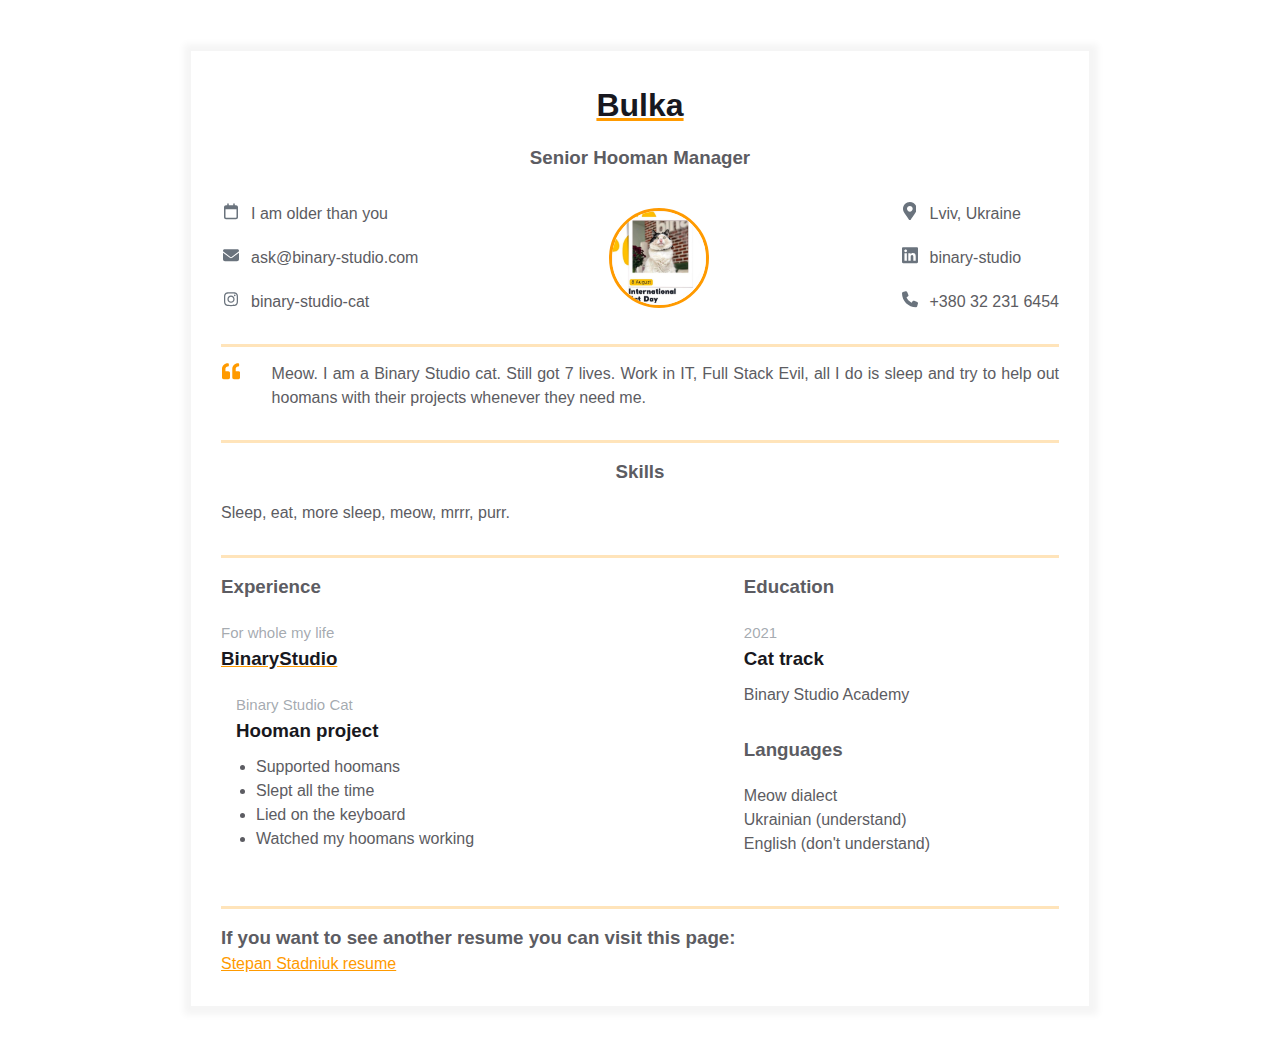
<file: index.html>
<!DOCTYPE html>
<html>

<head>
  <meta charset="UTF-8" />
  <meta name="viewport" content="width=device-width, initial-scale=1" />
  <link rel="stylesheet" href="styles.css" />
  <title>Résumé</title>
</head>

<body>
  <main>
    <div class="resume">
      <div class="container">
        <div class="resume__block">
          <h1 class="contact-info__header">Bulka</h1>
          <h3 class="contact-info__sub-header">Senior Hooman Manager</h3>

          <div class="contact_info_container fh">
            <div class="contact-info__block">
              <a href="" rel="author" class="contact-info__item">
                <div class="contact-info__item-icon-wrapper">
                  <svg class="contact-info__item-icon" xmlns="http://www.w3.org/2000/svg" height="16" width="14" viewBox="0 0 448 512"><path d="M152 24c0-13.3-10.7-24-24-24s-24 10.7-24 24V64H64C28.7 64 0 92.7 0 128v16 48V448c0 35.3 28.7 64 64 64H384c35.3 0 64-28.7 64-64V192 144 128c0-35.3-28.7-64-64-64H344V24c0-13.3-10.7-24-24-24s-24 10.7-24 24V64H152V24zM48 192H400V448c0 8.8-7.2 16-16 16H64c-8.8 0-16-7.2-16-16V192z"/></svg>
                </div>
                <span>I am older than you</span>
              </a>
              <a href="https://ua.linkedin.com/company/binary-studio_241166" rel="author" class="contact-info__item">
                <div class="contact-info__item-icon-wrapper">
                  <svg class="contact-info__item-icon" xmlns="http://www.w3.org/2000/svg" height="16" width="16" viewBox="0 0 512 512"><!--!Font Awesome Free 6.5.1 by @fontawesome - https://fontawesome.com License - https://fontawesome.com/license/free Copyright 2023 Fonticons, Inc.--><path d="M48 64C21.5 64 0 85.5 0 112c0 15.1 7.1 29.3 19.2 38.4L236.8 313.6c11.4 8.5 27 8.5 38.4 0L492.8 150.4c12.1-9.1 19.2-23.3 19.2-38.4c0-26.5-21.5-48-48-48H48zM0 176V384c0 35.3 28.7 64 64 64H448c35.3 0 64-28.7 64-64V176L294.4 339.2c-22.8 17.1-54 17.1-76.8 0L0 176z"/></svg>
                </div>
                <span>ask@binary-studio.com</span>
              </a>
              <a href="https://ua.linkedin.com/company/binary-studio_241166" rel="author" class="contact-info__item">
                <div class="contact-info__item-icon-wrapper">
                  <svg class="contact-info__item-icon" xmlns="http://www.w3.org/2000/svg" height="16" width="14" viewBox="0 0 448 512"><!--!Font Awesome Free 6.5.1 by @fontawesome - https://fontawesome.com License - https://fontawesome.com/license/free Copyright 2023 Fonticons, Inc.--><path d="M224.1 141c-63.6 0-114.9 51.3-114.9 114.9s51.3 114.9 114.9 114.9S339 319.5 339 255.9 287.7 141 224.1 141zm0 189.6c-41.1 0-74.7-33.5-74.7-74.7s33.5-74.7 74.7-74.7 74.7 33.5 74.7 74.7-33.6 74.7-74.7 74.7zm146.4-194.3c0 14.9-12 26.8-26.8 26.8-14.9 0-26.8-12-26.8-26.8s12-26.8 26.8-26.8 26.8 12 26.8 26.8zm76.1 27.2c-1.7-35.9-9.9-67.7-36.2-93.9-26.2-26.2-58-34.4-93.9-36.2-37-2.1-147.9-2.1-184.9 0-35.8 1.7-67.6 9.9-93.9 36.1s-34.4 58-36.2 93.9c-2.1 37-2.1 147.9 0 184.9 1.7 35.9 9.9 67.7 36.2 93.9s58 34.4 93.9 36.2c37 2.1 147.9 2.1 184.9 0 35.9-1.7 67.7-9.9 93.9-36.2 26.2-26.2 34.4-58 36.2-93.9 2.1-37 2.1-147.8 0-184.8zM398.8 388c-7.8 19.6-22.9 34.7-42.6 42.6-29.5 11.7-99.5 9-132.1 9s-102.7 2.6-132.1-9c-19.6-7.8-34.7-22.9-42.6-42.6-11.7-29.5-9-99.5-9-132.1s-2.6-102.7 9-132.1c7.8-19.6 22.9-34.7 42.6-42.6 29.5-11.7 99.5-9 132.1-9s102.7-2.6 132.1 9c19.6 7.8 34.7 22.9 42.6 42.6 11.7 29.5 9 99.5 9 132.1s2.7 102.7-9 132.1z"/></svg>
                </div>
                <span>binary-studio-cat</span>
              </a>
            </div>

            <div class="contact-info__block contact-info__block--center">
              <img class="contact-info__avatar" src="assets/Bulka.png" alt="Avatar" />
            </div>

            <div class="contact-info__block">
              <a href="" rel="author" class="contact-info__item">
                <div class="contact-info__item-icon-wrapper">
                  <svg class="contact-info__item-icon" xmlns="http://www.w3.org/2000/svg" viewBox="0 0 384 512">
                    <path d="M172.268 501.67C26.97 291.031 0 269.413 0 192 0 85.961 85.961 0
                        192 0s192 85.961 192 192c0 77.413-26.97 99.031-172.268 309.67-9.535
                        13.774-29.93 13.773-39.464 0zM192 272c44.183 0 80-35.817
                        80-80s-35.817-80-80-80-80 35.817-80 80 35.817 80 80 80z"></path>
                  </svg>
                </div>
                <span>Lviv, Ukraine</span>
              </a>
              <a href="https://ua.linkedin.com/company/binary-studio_241166" rel="author" class="contact-info__item">
                <div class="contact-info__item-icon-wrapper">
                  <svg class="contact-info__item-icon" xmlns="http://www.w3.org/2000/svg" viewBox="0 0 448 512">
                    <path d="M416 32H31.9C14.3 32 0 46.5 0 64.3v383.4C0 465.5 14.3 480 31.9
                        480H416c17.6 0 32-14.5 32-32.3V64.3c0-17.8-14.4-32.3-32-32.3zM135.4
                        416H69V202.2h66.5V416zm-33.2-243c-21.3 0-38.5-17.3-38.5-38.5S80.9
                        96 102.2 96c21.2 0 38.5 17.3 38.5 38.5 0 21.3-17.2 38.5-38.5
                        38.5zm282.1 243h-66.4V312c0-24.8-.5-56.7-34.5-56.7-34.6 0-39.9
                        27-39.9 54.9V416h-66.4V202.2h63.7v29.2h.9c8.9-16.8 30.6-34.5
                        62.9-34.5 67.2 0 79.7 44.3 79.7 101.9V416z"></path>
                  </svg>
                </div>
                <span>binary-studio</span>
              </a>
              <a href="https://ua.linkedin.com/company/binary-studio_241166" rel="author" class="contact-info__item">
                <div class="contact-info__item-icon-wrapper">
                  <svg class="contact-info__item-icon" xmlns="http://www.w3.org/2000/svg" height="16" width="16" viewBox="0 0 512 512"><!--!Font Awesome Free 6.5.1 by @fontawesome - https://fontawesome.com License - https://fontawesome.com/license/free Copyright 2023 Fonticons, Inc.--><path d="M164.9 24.6c-7.7-18.6-28-28.5-47.4-23.2l-88 24C12.1 30.2 0 46 0 64C0 311.4 200.6 512 448 512c18 0 33.8-12.1 38.6-29.5l24-88c5.3-19.4-4.6-39.7-23.2-47.4l-96-40c-16.3-6.8-35.2-2.1-46.3 11.6L304.7 368C234.3 334.7 177.3 277.7 144 207.3L193.3 167c13.7-11.2 18.4-30 11.6-46.3l-40-96z"/></svg>
                </div>
                <span>+380 32 231 6454</span>
              </a>
            </div>
          </div>
        </div>
      </div>
      <div class="container">
        <div class="resume__block">
          <div class="intro">
            <div class="intro__icon-wrapper">
              <svg class="intro__icon" xmlns="http://www.w3.org/2000/svg" viewBox="0 0 512 512">
                <path d="M464 256h-80v-64c0-35.3 28.7-64 64-64h8c13.3 0 24-10.7
                    24-24V56c0-13.3-10.7-24-24-24h-8c-88.4 0-160 71.6-160 160v240c0
                    26.5 21.5 48 48 48h128c26.5 0 48-21.5
                    48-48V304c0-26.5-21.5-48-48-48zm-288 0H96v-64c0-35.3 28.7-64
                    64-64h8c13.3 0 24-10.7 24-24V56c0-13.3-10.7-24-24-24h-8C71.6 32 0
                    103.6 0 192v240c0 26.5 21.5 48 48 48h128c26.5 0
                    48-21.5 48-48V304c0-26.5-21.5-48-48-48z"></path>
              </svg>
            </div>
            <p class="intro_text">Meow. I am a Binary Studio cat. Still got 7 lives. Work in IT, Full Stack Evil, all I
              do is sleep and try to help out hoomans with their projects whenever they need me.</p>
          </div>
        </div>
      </div>
      <div class="container">
        <div class="resume__block">
          <div class="skills">
            <h3 class="skills__header">Skills</h3>
            <p class="skills__text">Sleep, eat, more sleep, meow, mrrr, purr.</p>
          </div>
        </div>
      </div>
      <div class="container">
        <div class="resume__block">
          <div class="main-info fh">
            <div class="experiences">
              <h3 class="experiences__header">Experience</h3>
              <div class="experiences__company">
                <div class="experiences__company-header">
                  <span class="experiences__company-header-durability">For whole my life</span>
                  <h3 class="experiences__company-header-name">BinaryStudio</h3>
                </div>

                <div class="experiences__company-project">
                  <span class="experiences__company-project-role"> Binary Studio Cat </span>
                  <h3 class="experiences__company-project-name">Hooman project</h3>
                  <ul class="experiences__company-project-responsibilities">
                    <li>Supported hoomans</li>
                    <li>Slept all the time</li>
                    <li>Lied on the keyboard</li>
                    <li>Watched my hoomans working</li>
                  </ul>
                </div>
              </div>
            </div>

            <div class="additional-info fv">
              <div class="additional-info fv">
                <div class="additional-info__education">
                  <h3 class="additional-info__education-header">Education</h3>
                  <div class="additional-info__education-university">
                    <span class="additional-info__education-university-durability"> 2021 </span>
                    <h3 class="additional-info__education-university-speciality">Cat track</h3>
                    <p class="additional-info__education-university-name">Binary Studio Academy</p>
                  </div>
                </div>
              
                <div class="additional-info__languages">
                  <h3 class="additional-info__languages-header">Languages</h3>
                  <p class="additional-info__languages-item">Meow dialect</p>
                  <p class="additional-info__languages-item">Ukrainian (understand)</p>
                  <p class="additional-info__languages-item">English (don't understand)</p>
                </div>
              </div>
            </div>
          </div>
        </div>
      </div>
      <div class="container">
        <div class="links-to-my-resume">
          <h3 class="links-to-resume__header">If you want to see another resume you can visit this page:</h3>
          <a class="links-to-resume__link" href="./myResume.html">Stepan Stadniuk resume</a>
        </div>
      </div>
    </div>
  </main>
</body>

</html>
</file>
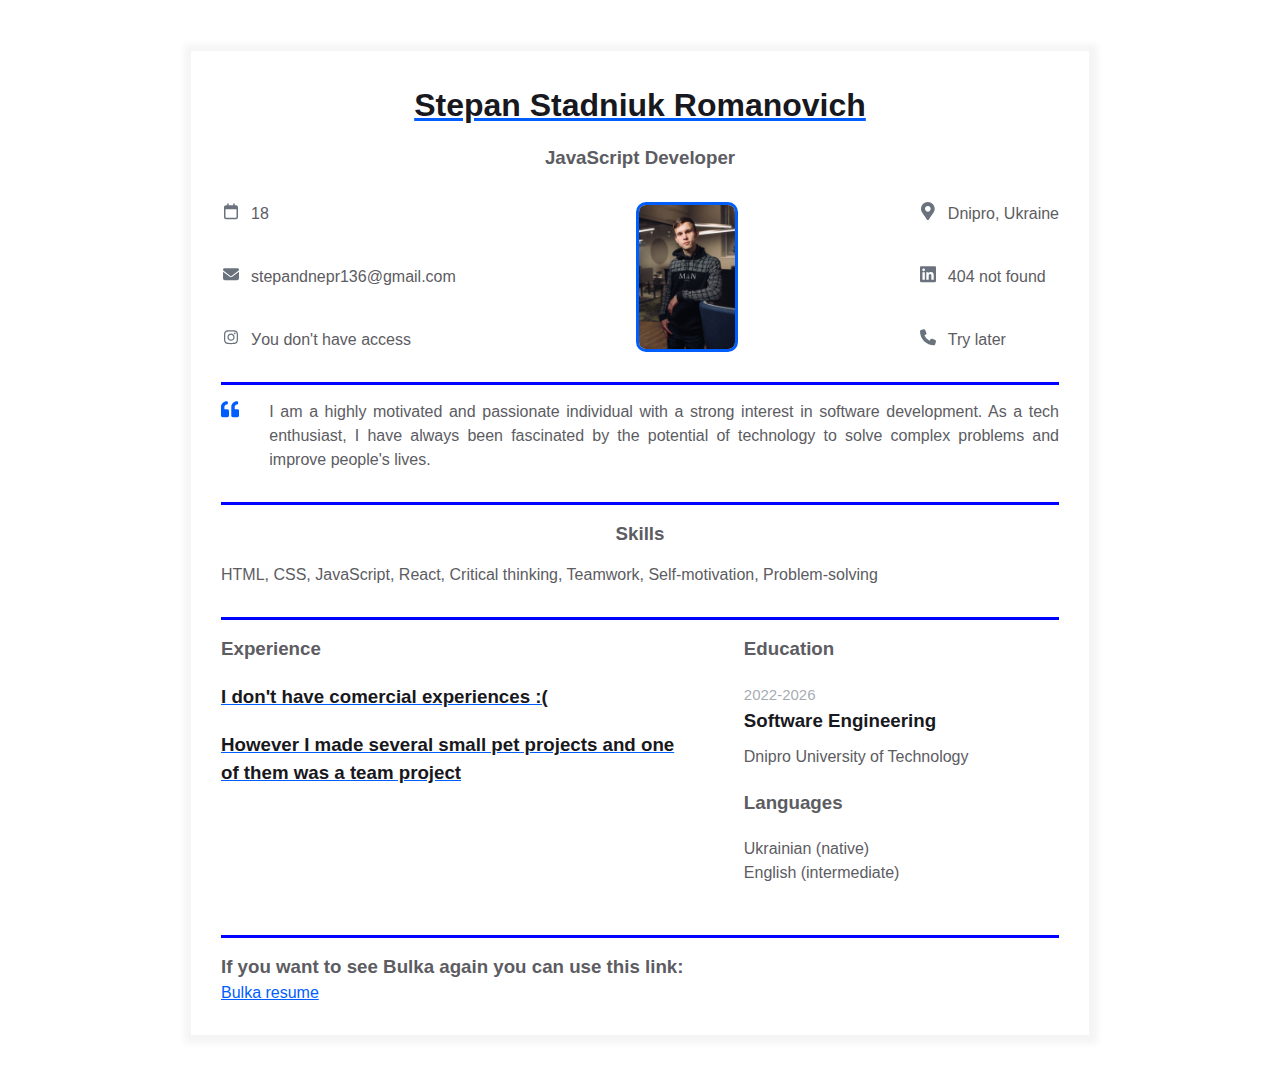
<file: myResume.html>
<!DOCTYPE html>
<html>

<head>
  <meta charset="UTF-8" />
  <meta name="viewport" content="width=device-width, initial-scale=1" />
  <link rel="stylesheet" href="styles.css" />
  <title>Résumé</title>
</head>

<body>
  <main>
    <div class="resume my-resume">
      <div class="container">
        <div class="resume__block">
          <h1 class="contact-info__header">Stepan Stadniuk Romanovich</h1>
          <h3 class="contact-info__sub-header">JavaScript Developer</h3>

          <div class="contact_info_container fh">
            <div class="contact-info__block">
              <a href="" rel="author" class="contact-info__item">
                <div class="contact-info__item-icon-wrapper">
                  <svg class="contact-info__item-icon" xmlns="http://www.w3.org/2000/svg" height="16" width="14" viewBox="0 0 448 512"><path d="M152 24c0-13.3-10.7-24-24-24s-24 10.7-24 24V64H64C28.7 64 0 92.7 0 128v16 48V448c0 35.3 28.7 64 64 64H384c35.3 0 64-28.7 64-64V192 144 128c0-35.3-28.7-64-64-64H344V24c0-13.3-10.7-24-24-24s-24 10.7-24 24V64H152V24zM48 192H400V448c0 8.8-7.2 16-16 16H64c-8.8 0-16-7.2-16-16V192z"/></svg>
                </div>
                <span>18</span>
              </a>
              <a href="https://ua.linkedin.com/company/binary-studio_241166" rel="author" class="contact-info__item">
                <div class="contact-info__item-icon-wrapper">
                  <svg class="contact-info__item-icon" xmlns="http://www.w3.org/2000/svg" height="16" width="16" viewBox="0 0 512 512"><!--!Font Awesome Free 6.5.1 by @fontawesome - https://fontawesome.com License - https://fontawesome.com/license/free Copyright 2023 Fonticons, Inc.--><path d="M48 64C21.5 64 0 85.5 0 112c0 15.1 7.1 29.3 19.2 38.4L236.8 313.6c11.4 8.5 27 8.5 38.4 0L492.8 150.4c12.1-9.1 19.2-23.3 19.2-38.4c0-26.5-21.5-48-48-48H48zM0 176V384c0 35.3 28.7 64 64 64H448c35.3 0 64-28.7 64-64V176L294.4 339.2c-22.8 17.1-54 17.1-76.8 0L0 176z"/></svg>
                </div>
                <span>stepandnepr136@gmail.com</span>
              </a>
              <a href="https://ua.linkedin.com/company/binary-studio_241166" rel="author" class="contact-info__item">
                <div class="contact-info__item-icon-wrapper">
                  <svg class="contact-info__item-icon" xmlns="http://www.w3.org/2000/svg" height="16" width="14" viewBox="0 0 448 512"><!--!Font Awesome Free 6.5.1 by @fontawesome - https://fontawesome.com License - https://fontawesome.com/license/free Copyright 2023 Fonticons, Inc.--><path d="M224.1 141c-63.6 0-114.9 51.3-114.9 114.9s51.3 114.9 114.9 114.9S339 319.5 339 255.9 287.7 141 224.1 141zm0 189.6c-41.1 0-74.7-33.5-74.7-74.7s33.5-74.7 74.7-74.7 74.7 33.5 74.7 74.7-33.6 74.7-74.7 74.7zm146.4-194.3c0 14.9-12 26.8-26.8 26.8-14.9 0-26.8-12-26.8-26.8s12-26.8 26.8-26.8 26.8 12 26.8 26.8zm76.1 27.2c-1.7-35.9-9.9-67.7-36.2-93.9-26.2-26.2-58-34.4-93.9-36.2-37-2.1-147.9-2.1-184.9 0-35.8 1.7-67.6 9.9-93.9 36.1s-34.4 58-36.2 93.9c-2.1 37-2.1 147.9 0 184.9 1.7 35.9 9.9 67.7 36.2 93.9s58 34.4 93.9 36.2c37 2.1 147.9 2.1 184.9 0 35.9-1.7 67.7-9.9 93.9-36.2 26.2-26.2 34.4-58 36.2-93.9 2.1-37 2.1-147.8 0-184.8zM398.8 388c-7.8 19.6-22.9 34.7-42.6 42.6-29.5 11.7-99.5 9-132.1 9s-102.7 2.6-132.1-9c-19.6-7.8-34.7-22.9-42.6-42.6-11.7-29.5-9-99.5-9-132.1s-2.6-102.7 9-132.1c7.8-19.6 22.9-34.7 42.6-42.6 29.5-11.7 99.5-9 132.1-9s102.7-2.6 132.1 9c19.6 7.8 34.7 22.9 42.6 42.6 11.7 29.5 9 99.5 9 132.1s2.7 102.7-9 132.1z"/></svg>
                </div>
                <span>Уou don't have access</span>
              </a>
            </div>

            <div class="contact-info__block contact-info__block--center">
              <img class="contact-info__avatar" src="assets/myPhoto.jpeg" alt="Avatar" />
            </div>

            <div class="contact-info__block">
              <a href="" rel="author" class="contact-info__item">
                <div class="contact-info__item-icon-wrapper">
                  <svg class="contact-info__item-icon" xmlns="http://www.w3.org/2000/svg" viewBox="0 0 384 512">
                    <path d="M172.268 501.67C26.97 291.031 0 269.413 0 192 0 85.961 85.961 0
                        192 0s192 85.961 192 192c0 77.413-26.97 99.031-172.268 309.67-9.535
                        13.774-29.93 13.773-39.464 0zM192 272c44.183 0 80-35.817
                        80-80s-35.817-80-80-80-80 35.817-80 80 35.817 80 80 80z"></path>
                  </svg>
                </div>
                <span>Dnipro, Ukraine</span>
              </a>
              <a href="https://ua.linkedin.com/company/binary-studio_241166" rel="author" class="contact-info__item">
                <div class="contact-info__item-icon-wrapper">
                  <svg class="contact-info__item-icon" xmlns="http://www.w3.org/2000/svg" viewBox="0 0 448 512">
                    <path d="M416 32H31.9C14.3 32 0 46.5 0 64.3v383.4C0 465.5 14.3 480 31.9
                        480H416c17.6 0 32-14.5 32-32.3V64.3c0-17.8-14.4-32.3-32-32.3zM135.4
                        416H69V202.2h66.5V416zm-33.2-243c-21.3 0-38.5-17.3-38.5-38.5S80.9
                        96 102.2 96c21.2 0 38.5 17.3 38.5 38.5 0 21.3-17.2 38.5-38.5
                        38.5zm282.1 243h-66.4V312c0-24.8-.5-56.7-34.5-56.7-34.6 0-39.9
                        27-39.9 54.9V416h-66.4V202.2h63.7v29.2h.9c8.9-16.8 30.6-34.5
                        62.9-34.5 67.2 0 79.7 44.3 79.7 101.9V416z"></path>
                  </svg>
                </div>
                <span>404 not found</span>
              </a>
              <a href="https://ua.linkedin.com/company/binary-studio_241166" rel="author" class="contact-info__item">
                <div class="contact-info__item-icon-wrapper">
                  <svg class="contact-info__item-icon" xmlns="http://www.w3.org/2000/svg" height="16" width="16" viewBox="0 0 512 512"><!--!Font Awesome Free 6.5.1 by @fontawesome - https://fontawesome.com License - https://fontawesome.com/license/free Copyright 2023 Fonticons, Inc.--><path d="M164.9 24.6c-7.7-18.6-28-28.5-47.4-23.2l-88 24C12.1 30.2 0 46 0 64C0 311.4 200.6 512 448 512c18 0 33.8-12.1 38.6-29.5l24-88c5.3-19.4-4.6-39.7-23.2-47.4l-96-40c-16.3-6.8-35.2-2.1-46.3 11.6L304.7 368C234.3 334.7 177.3 277.7 144 207.3L193.3 167c13.7-11.2 18.4-30 11.6-46.3l-40-96z"/></svg>
                </div>
                <span>Try later</span>
              </a>
            </div>
          </div>
        </div>
      </div>
      <div class="container">
        <div class="resume__block">
          <div class="intro">
            <div class="intro__icon-wrapper">
              <svg class="intro__icon" xmlns="http://www.w3.org/2000/svg" viewBox="0 0 512 512">
                <path d="M464 256h-80v-64c0-35.3 28.7-64 64-64h8c13.3 0 24-10.7
                    24-24V56c0-13.3-10.7-24-24-24h-8c-88.4 0-160 71.6-160 160v240c0
                    26.5 21.5 48 48 48h128c26.5 0 48-21.5
                    48-48V304c0-26.5-21.5-48-48-48zm-288 0H96v-64c0-35.3 28.7-64
                    64-64h8c13.3 0 24-10.7 24-24V56c0-13.3-10.7-24-24-24h-8C71.6 32 0
                    103.6 0 192v240c0 26.5 21.5 48 48 48h128c26.5 0
                    48-21.5 48-48V304c0-26.5-21.5-48-48-48z"></path>
              </svg>
            </div>
            <p class="intro_text">I am a highly motivated and passionate individual with a strong interest in software
              development. As a tech enthusiast, I have always been fascinated by the potential of
              technology to solve complex problems and improve people's lives. </p>
          </div>
        </div>
      </div>
      <div class="container">
        <div class="resume__block">
          <div class="skills">
            <h3 class="skills__header">Skills</h3>
            <p class="skills__text">HTML, CSS, JavaScript, React, Critical thinking, Teamwork, Self-motivation, Problem-solving</p>
          </div>
        </div>
      </div>
      <div class="container">
        <div class="resume__block">
          <div class="main-info fh">
            <div class="experiences">
              <h3 class="experiences__header">Experience</h3>
              <div class="experiences__company">
                <div class="experiences__company-header">
                  <h3 class="experiences__company-header-name">I don't have comercial experiences :(</h3>
                  <h3 class="experiences__company-header-name">However I made several small pet projects and one of them was a team project</h3>
                </div>
              </div>
            </div>

            <div class="additional-info fv">
              <div class="additional-info fv">
                <div class="additional-info__education">
                  <h3 class="additional-info__education-header">Education</h3>
                  <div class="additional-info__education-university">
                    <span class="additional-info__education-university-durability"> 2022-2026 </span>
                    <h3 class="additional-info__education-university-speciality">Software Engineering</h3>
                    <p class="additional-info__education-university-name">Dnipro University of Technology</p>
                  </div>
                </div>
              
                <div class="additional-info__languages">
                  <h3 class="additional-info__languages-header">Languages</h3>
                  <p class="additional-info__languages-item">Ukrainian (native)</p>
                  <p class="additional-info__languages-item">English (intermediate)</p>
                </div>
              </div>
            </div>
          </div>
        </div>
      </div>
      <div class="container">
        <div class="links-to-my-resume">
          <h3 class="links-to-resume__header">If you want to see Bulka again you can use this link:</h3>
          <a class="links-to-resume__link" href="./index.html">Bulka resume</a>
        </div>
      </div>
    </div>
  </main>
</body>

</html>
</file>
<file: styles.css>
/*General styles*/
* {
    margin: 0;
    padding: 0;
    box-sizing: border-box;
}

body {
    font-family: Arial, Helvetica, sans-serif;
    line-height: 1.5;

    --primary-text-color: #181820;
    --secondary-text-color: #5c5c62;
    --durability-text-color: #6a737d9c;
    --icon-color: #6a737d;
    --border-color: #ff9a0045;
    --text-decoration-color: #ff9a00;
}
body .my-resume {
    --primary-text-color: #181820;
    --secondary-text-color: #5c5c62;
    --durability-text-color: #6a737d9c;
    --icon-color: #6a737d;
    --border-color: #0004ff;
    --text-decoration-color: #005eff;
}

.container {
    margin: 0 auto;
    padding: 0 30px;
    max-width: 900px;
}

.fh {
    display: flex;
    flex-direction: row;
    justify-content: space-between;
}

.fv {
    display: flex;
    flex-direction: column;
    justify-content: space-between;
}

.resume {
    margin: 50px auto;
    border: 1px solid #f5f5f5;
    box-shadow: 1px 1px 7px 7px #f5f5f5;
    padding: 30px 0;
    max-width: 900px;
}

.resume__block {
    border-bottom: 3px solid var(--border-color);
    padding-bottom: 30px;
    margin-bottom: 15px;
}

@media screen and (max-width: 576px) {

    .main-info,
    .contact_info_container {
        flex-direction: column;
    }

    .contact_info_container {
        align-items: center;
    }

    .contact-info__block:not(:last-child) {
        margin-bottom: 20px;
    }

    .experiences {
        margin-right: 0;
    }
}

/*Contact info styles*/
.contact-info__header,
.contact-info__sub-header {
    text-align: center;
}

.contact-info__header {
    color: var(--primary-text-color);
    margin-bottom: 15px;
    text-decoration-color: var(--text-decoration-color);
    text-decoration-line: underline;
}

.contact-info__sub-header {
    color: var(--secondary-text-color);
    margin-bottom: 30px;
}

.contact-info__block {
    display: flex;
    flex-direction: column;
    justify-content: space-between;
}

.contact-info__block--center {
    justify-content: center;
}

.contact-info__item {
    color: var(--secondary-text-color);
    text-decoration: none;
    display: flex;
    justify-content: start;
}

.contact-info__item:not(:last-child) {
    margin-bottom: 20px;
}

.contact-info__item-icon-wrapper {
    margin-right: 10px;
    width: 20px;
    display: flex;
    justify-content: center;
}

.contact-info__item-icon path {
    fill: var(--icon-color);
}

.contact-info__item-icon {
    height: 1.1428rem;
    vertical-align: text-bottom;
}

.contact-info__avatar {
    border-radius: 50%;
    width: 100px;
    height: 100px;
    object-fit: cover;
    border: 3px solid;
    border-color: var(--text-decoration-color);
}
.my-resume .contact-info__avatar {
    width: auto;
    height: 150px;
    object-fit: contain;
    border-radius: 10px;
}

/*Intro and skills styles*/
.intro {
    display: flex;
    justify-content: start;
}

.intro__icon-wrapper {
    margin-right: 30px;
    width: 30px;
    display: flex;
    justify-content: center;
}

.intro__icon {
    height: 1.1428rem;
    vertical-align: text-bottom;
}

.intro__icon path {
    fill: var(--text-decoration-color);
}

.intro_text {
    color: var(--secondary-text-color);
    text-align: justify;
}

.skills__header {
    color: var(--secondary-text-color);
    text-align: center;
    margin-bottom: 15px;
}

.skills__text {
    color: var(--secondary-text-color);
    text-align: justify;
}

/*Experience and additional info styles*/
.experiences {
    flex: 1 1 60%;
    margin-right: 50px;
}

.experiences__header {
    color: var(--secondary-text-color);
    text-align: left;
    margin-bottom: 20px;
}

.experiences__company-header-durability {
    color: var(--durability-text-color);
    text-align: left;
    margin-bottom: 10px;
    font-size: 15px;
}

.experiences__company-header-name {
    color: var(--primary-text-color);
    text-decoration-color: var(--text-decoration-color);
    text-decoration-line: underline;
    text-align: left;
    margin-bottom: 20px;
}

.experiences__company-project {
    margin-left: 15px;
    margin-bottom: 25px;
}

.experiences__company-project-role {
    color: var(--durability-text-color);
    text-align: left;
    margin-bottom: 10px;
    font-size: 15px;
}

.experiences__company-project-name {
    color: var(--primary-text-color);
    text-align: left;
    margin-bottom: 10px;
}

.experiences__company-project-responsibilities {
    color: var(--secondary-text-color);
    padding-left: 20px;
}

.additional-info {
    flex: 1 1 40%;
}

.additional-info__education {
    margin-bottom: 20px;
}

.additional-info__education-header {
    color: var(--secondary-text-color);
    text-align: left;
    margin-bottom: 20px;
}

.additional-info__education-university-durability {
    color: var(--durability-text-color);
    text-align: left;
    margin-bottom: 10px;
    font-size: 15px;
}

.additional-info__education-university-speciality {
    color: var(--primary-text-color);
    text-align: left;
    margin-bottom: 10px;
}

.additional-info__education-university-name {
    color: var(--secondary-text-color);
}

.additional-info__languages {
    margin-bottom: 20px;
}

.additional-info__languages-header {
    color: var(--secondary-text-color);
    text-align: left;
    margin-bottom: 20px;
}

.additional-info__languages-item {
    color: var(--secondary-text-color);
}

.links-to-resume__header {
    color: var(--secondary-text-color);
}
.links-to-resume__link {
    color: var(--text-decoration-color);
}
</file>
